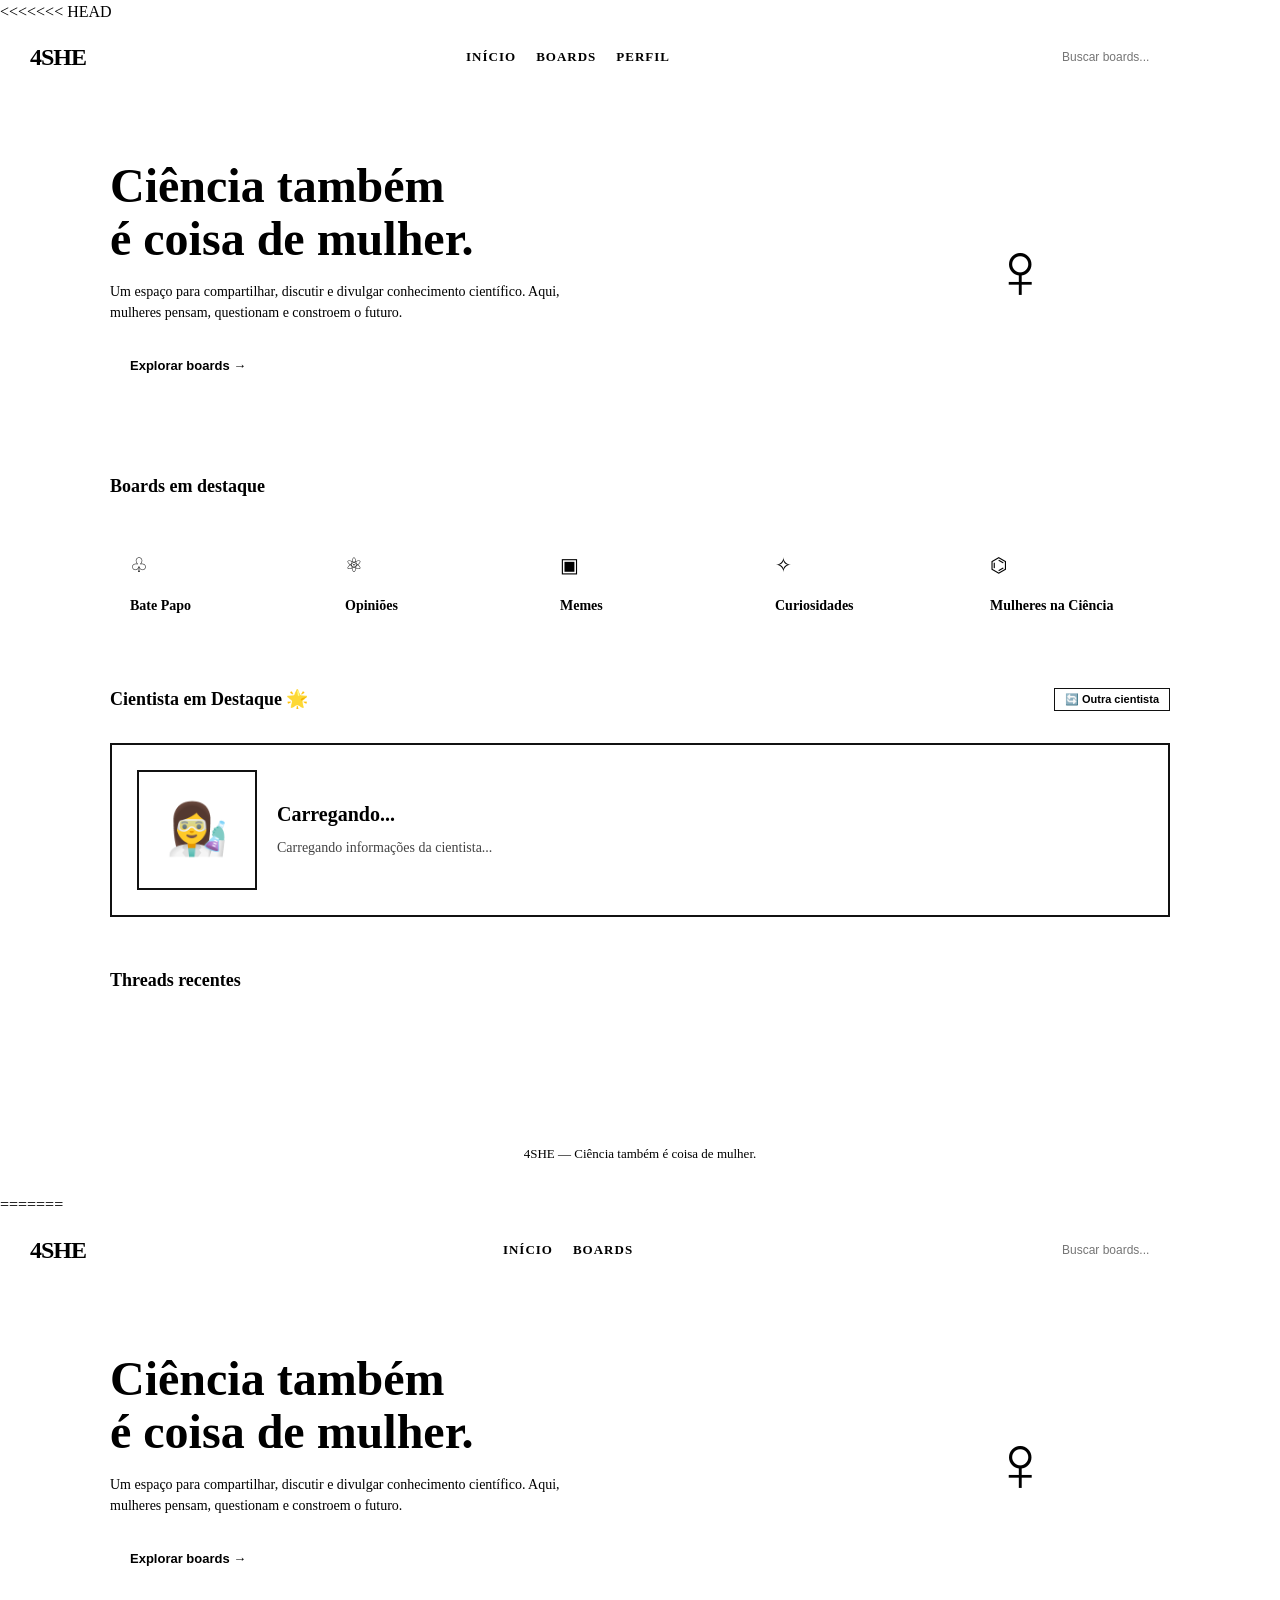
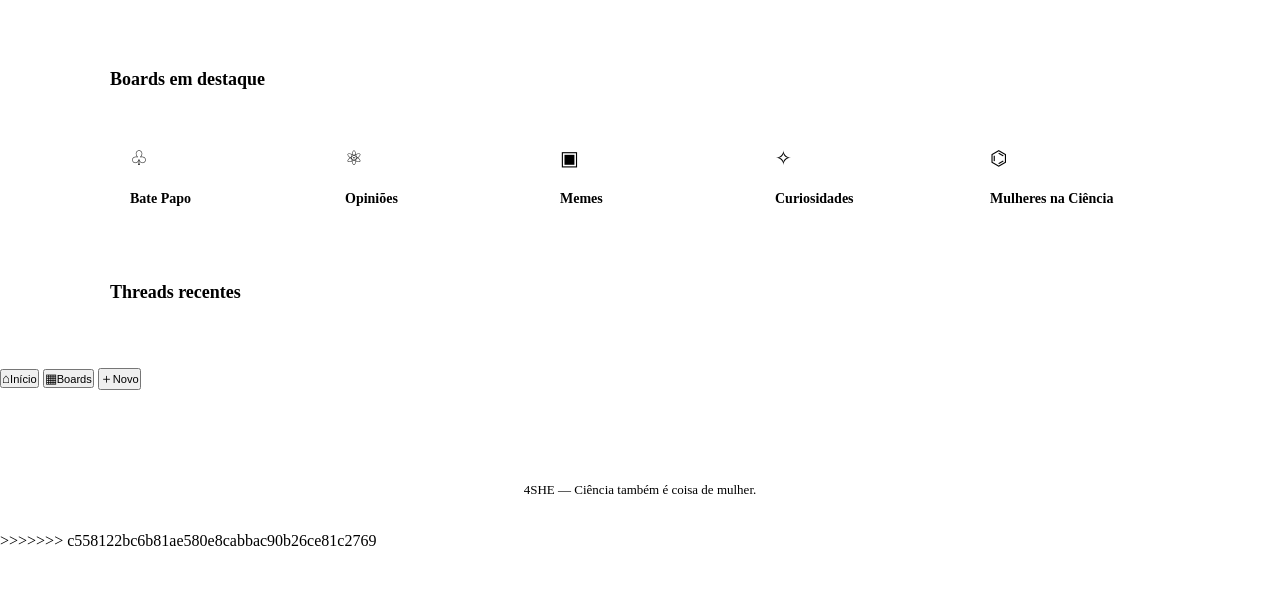
<file: public/index.html>
<<<<<<< HEAD
<!DOCTYPE html>
<html lang="pt-BR">
<head>
    <meta charset="UTF-8">
    <meta name="viewport" content="width=device-width, initial-scale=1.0, viewport-fit=cover">
    <title>4SHE — Ciência também é coisa de mulher</title>
    <link rel="stylesheet" href="css.css">
</head>
<body>

<header>
    <div class="logo" data-nav="home">4SHE</div>

    <nav class="top-nav">
        <a data-nav="home">INÍCIO</a>
        <a data-nav="boards">BOARDS</a>
        <a data-nav="perfil">PERFIL</a>
    </nav>

    <input class="search" type="text" placeholder="Buscar boards...">
</header>

<main>

    <!-- HOME -->
    <section id="page-home" class="page active">
        <div class="hero">
            <div>
                <h1>Ciência também<br>é coisa de mulher.</h1>
                <p>Um espaço para compartilhar, discutir e divulgar conhecimento científico. Aqui, mulheres pensam, questionam e constroem o futuro.</p>
                <button class="button" data-nav="boards">Explorar boards →</button>
            </div>
            <div class="hero-visual">♀</div>
        </div>

        <div class="section">
            <div class="section-title"><h2>Boards em destaque</h2></div>
            <div class="boards-grid">
                <div class="board-card" data-board="Biologia"><div class="board-icon">♧</div><h3>Bate Papo</h3></div>
                <div class="board-card" data-board="Física"><div class="board-icon">⚛</div><h3>Opiniões</h3></div>
                <div class="board-card" data-board="Computação"><div class="board-icon">▣</div><h3>Memes</h3></div>
                <div class="board-card" data-board="Astronomia"><div class="board-icon">✧</div><h3>Curiosidades</h3></div>
                <div class="board-card" data-board="Mulheres na Ciência"><div class="board-icon">⌬</div><h3>Mulheres na Ciência</h3></div>
            </div>
        </div>

        <!-- CIENTISTA EM DESTAQUE -->
        <div class="section">
            <div class="section-title" style="display: flex; justify-content: space-between; align-items: center;">
                <h2>Cientista em Destaque 🌟</h2>
                <button id="btn_trocar_cientista" style="background: none; border: 1px solid #111; padding: 4px 10px; font-size: 11px; font-weight: bold; cursor: pointer;">🔄 Outra cientista</button>
            </div>
            <div style="border: 2px solid #111; padding: 25px; background: #fff; display: grid; grid-template-columns: 120px 1fr; gap: 20px; align-items: center;" class="cientista-box">
                <div id="cientista_icone" style="width: 120px; height: 120px; border: 2px solid #111; background: var(--pink); display: flex; align-items: center; justify-content: center; font-size: 50px; flex-shrink: 0;">
                    👩‍🔬
                </div>
                <div>
                    <h3 id="cientista_nome" style="font-size: 20px; margin-bottom: 8px;">Carregando...</h3>
                    <p id="cientista_bio" style="font-size: 14px; line-height: 1.6; color: #444; word-break: break-word;">Carregando informações da cientista...</p>
                </div>
            </div>
        </div>

        <div class="section">
            <div class="section-title"><h2>Threads recentes</h2></div>
            <div id="home_threads"></div>
        </div>
    </section>

    <!-- BOARDS -->
    <section id="page-boards" class="page">
        <div class="boards-layout">
            <aside class="board-sidebar">
                <button data-board="__todas__" class="selected">⌘ Todas</button>
                <button data-board="Biologia">♧ Bate Papo</button>
                <button data-board="Física">⚛ Opiniões</button>
                <button data-board="Computação">▣ Memes</button>
                <button data-board="Astronomia">✧ Curiosidades</button>
                <button data-board="Química">⚗ Ciencias</button>
                <button data-board="Matemática">∑ Nerdices</button>
                <button data-board="Engenharia">⚙ Bate papo2</button>
                <button data-board="Mulheres na Ciência">♡ Mulheres na Ciência</button>
            </aside>

            <div class="board-content">
                <div class="board-header">
                    <div>
                        <h2 id="board_titulo">Todas as threads</h2>
                        <p id="board_desc">Todas as discussões da plataforma.</p>
                    </div>
                    <a id="link_publicar" class="publicar-thread" href="#">
                        <span class="plus">＋</span>
                        <span class="txt">PUBLICAR THREAD</span>
                    </a>
                </div>
                <div id="thread-list"></div>
            </div>
        </div>
    </section>

    <!-- PUBLICAR -->
    <section id="page-publicar" class="page">
        <div class="form-container">
            <h2 style="margin-bottom:20px;border-bottom:2px solid #111;padding-bottom:15px;">Nova Thread</h2>
            <form id="threadForm">
                <div class="form-group">
                    <label for="titulo">Título da thread</label>
                    <input type="text" id="titulo" placeholder="Digite o título da discussão" required>
                </div>
                <div class="form-group">
                    <label for="url">URL da imagem</label>
                    <input type="url" id="url" placeholder="https://exemplo.com/imagem.jpg">
                    <div class="help">Opcional. Cole o endereço de uma imagem.</div>
                </div>
                <div class="form-group">
                    <label for="texto">Texto da discussão</label>
                    <textarea id="texto" required placeholder="Escreva aqui o conteúdo da sua discussão..."></textarea>
                    <div class="help">Explique sua ideia, pergunta ou hipótese.</div>
                </div>
                <div class="buttons">
                    <button type="submit">PUBLICAR THREAD</button>
                    <button type="button" class="cancelar" data-nav="boards">CANCELAR</button>
                </div>
            </form>
            <div id="status"></div>
        </div>
    </section>

    <!-- THREAD -->
    <section id="page-thread" class="page">
        <div class="thread-page">
            <button class="back" data-nav="boards">← Voltar</button>

            <article class="post">
                <div class="post-header">
                    <strong id="thread_titulo">Carregando...</strong>
                    <span id="thread_board_tag">#board</span>
                </div>
                <!-- CAIXA DE VOTOS -->
                <div style="display: flex; align-items: center; gap: 10px; padding: 10px 15px; background: #fafafa; border-bottom: 1px solid #111;">
                    <button id="btn_upvote" style="background: none; border: 1px solid #111; padding: 4px 10px; font-weight: bold; cursor: pointer;">▲ Apoiar</button>
                    <span id="thread_votos_count" style="font-weight: bold; font-size: 14px;">0</span>
                    <button id="btn_downvote" style="background: none; border: 1px solid #111; padding: 4px 10px; font-weight: bold; cursor: pointer;">▼ Crítica</button>
                </div>
                <div class="post-body">
                    <strong id="thread_autor">@carregando</strong>
                    <img id="thread_imagem" class="sem-imagem" alt="">
                    <div class="texto" id="thread_texto">Carregando...</div>
                </div>
            </article>

            <div class="comentarios-lista" id="comentarios_lista"></div>

            <div class="comment-form">
                <input type="text" id="input_comentario" placeholder="Escreva um comentário...">
                <button id="btn_comentar">→</button>
            </div>
        </div>
    </section>

    <!-- PERFIL -->
    <section id="page-perfil" class="page">
        <div class="form-container" style="max-width: 600px;">
            <h2 style="margin-bottom:20px;border-bottom:2px solid #111;padding-bottom:15px;">Meu Perfil</h2>
            
            <div style="display: flex; align-items: center; gap: 20px; margin-bottom: 25px;">
                <div id="perfil_avatar_box" style="width: 80px; height: 80px; border: 2px solid #111; background: var(--pink); display: flex; align-items: center; justify-content: center; font-size: 32px; overflow: hidden; flex-shrink: 0;">
                    👤
                </div>
                <div>
                    <h3 id="perfil_username" style="font-size: 20px; margin-bottom: 5px;">@usuario</h3>
                    <p style="font-size: 12px; color: var(--gray);">Conta ativa no 4SHE</p>
                </div>
            </div>

            <div class="form-group">
                <label for="input_avatar_url">URL da Foto de Perfil</label>
                <input type="url" id="input_avatar_url" placeholder="https://exemplo.com/foto.jpg">
                <div class="help">Cole o link direto de uma imagem para usar como seu avatar.</div>
            </div>

            <button type="button" id="btn_salvar_perfil" class="button" style="width: 100%; margin-top: 10px; background: var(--pink); cursor: pointer;">Salvar Avatar</button>

            <div style="margin-top: 40px; border-top: 2px solid var(--light-gray); padding-top: 20px;">
                <button type="button" id="btn_sair_conta" style="width: 100%; border: 2px solid var(--danger); background: #fff; color: var(--danger); padding: 12px; font-weight: bold; cursor: pointer; font-size: 14px; transition: .15s;">SAIR DA CONTA</button>
            </div>
        </div>
    </section>

</main>

<footer>4SHE — Ciência também é coisa de mulher.</footer>

<script src="api.js"></script>
<script src="app.js"></script>
</body>
=======
<!DOCTYPE html>
<html lang="pt-BR">
<head>
    <meta charset="UTF-8">
    <meta name="viewport" content="width=device-width, initial-scale=1.0, viewport-fit=cover">
    <title>4SHE — Ciência também é coisa de mulher</title>
    <link rel="stylesheet" href="css.css">
</head>
<body>

<header>
    <div class="logo" data-nav="home">4SHE</div>

    <nav class="top-nav">
        <a data-nav="home">INÍCIO</a>
        <a data-nav="boards">BOARDS</a>
    </nav>

    <input class="search" type="text" placeholder="Buscar boards...">

</header>

<main>

    <!-- HOME -->
    <section id="page-home" class="page active">
        <div class="hero">
            <div>
                <h1>Ciência também<br>é coisa de mulher.</h1>
                <p>Um espaço para compartilhar, discutir e divulgar conhecimento científico. Aqui, mulheres pensam, questionam e constroem o futuro.</p>
                <button class="button" data-nav="boards">Explorar boards →</button>
            </div>
            <div class="hero-visual">♀</div>
        </div>

        <div class="section">
            <div class="section-title"><h2>Boards em destaque</h2></div>
            <div class="boards-grid">
                <div class="board-card" data-board="Biologia"><div class="board-icon">♧</div><h3>Bate Papo</h3></div>
                <div class="board-card" data-board="Física"><div class="board-icon">⚛</div><h3>Opiniões</h3></div>
                <div class="board-card" data-board="Computação"><div class="board-icon">▣</div><h3>Memes</h3></div>
                <div class="board-card" data-board="Astronomia"><div class="board-icon">✧</div><h3>Curiosidades</h3></div>
                <div class="board-card" data-board="Mulheres na Ciência"><div class="board-icon">⌬</div><h3>Mulheres na Ciência</h3></div>
            </div>
        </div>

        <div class="section">
            <div class="section-title"><h2>Threads recentes</h2></div>
            <div id="home_threads"></div>
        </div>
    </section>

    <!-- BOARDS -->
    <section id="page-boards" class="page">
        <div class="boards-layout">
            <aside class="board-sidebar">
                <button data-board="__todas__" class="selected">⌘ Todas</button>
                <button data-board="Biologia">♧ Bate Papo</button>
                <button data-board="Física">⚛ Opiniões</button>
                <button data-board="Computação">▣ Memes</button>
                <button data-board="Astronomia">✧ Curiosidades</button>
                <button data-board="Química">⚗ Ciencias</button>
                <button data-board="Matemática">∑ Nerdices</button>
                <button data-board="Engenharia">⚙ Bate papo2</button>
                <button data-board="Mulheres na Ciência">♡ Mulheres na Ciência</button>
            </aside>

            <div class="board-content">
                <div class="board-header">
                    <div>
                        <h2 id="board_titulo">Todas as threads</h2>
                        <p id="board_desc">Todas as discussões da plataforma.</p>
                    </div>
                    <a id="link_publicar" class="publicar-thread" href="#">
                        <span class="plus">＋</span>
                        <span class="txt">PUBLICAR THREAD</span>
                    </a>
                </div>
                <div id="thread-list"></div>
            </div>
        </div>
    </section>

    <!-- PUBLICAR -->
    <section id="page-publicar" class="page">
        <div class="form-container">
            <h2 style="margin-bottom:20px;border-bottom:2px solid #111;padding-bottom:15px;">Nova Thread</h2>
            <form id="threadForm">
                <div class="form-group">
                    <label for="titulo">Título da thread</label>
                    <input type="text" id="titulo" placeholder="Digite o título da discussão" required>
                </div>
                <div class="form-group">
                    <label for="url">URL da imagem</label>
                    <input type="url" id="url" placeholder="https://exemplo.com/imagem.jpg">
                    <div class="help">Opcional. Cole o endereço de uma imagem.</div>
                </div>
                <div class="form-group">
                    <label for="texto">Texto da discussão</label>
                    <textarea id="texto" required placeholder="Escreva aqui o conteúdo da sua discussão..."></textarea>
                    <div class="help">Explique sua ideia, pergunta ou hipótese.</div>
                </div>
                <div class="buttons">
                    <button type="submit">PUBLICAR THREAD</button>
                    <button type="button" class="cancelar" data-nav="boards">CANCELAR</button>
                </div>
            </form>
            <div id="status"></div>
        </div>
    </section>

    <!-- THREAD -->
    <section id="page-thread" class="page">
        <div class="thread-page">
            <button class="back" data-nav="boards">← Voltar</button>

            <article class="post">
                <div class="post-header">
                    <strong id="thread_titulo">Carregando...</strong>
                    <span id="thread_board_tag">#board</span>
                </div>
                <div class="post-body">
                    <strong id="thread_autor">@carregando</strong>
                    <img id="thread_imagem" class="sem-imagem" alt="">
                    <div class="texto" id="thread_texto">Carregando...</div>
                </div>
            </article>

            <div class="comentarios-lista" id="comentarios_lista"></div>

            <div class="comment-form">
                <input type="text" id="input_comentario" placeholder="Escreva um comentário...">
                <button id="btn_comentar">→</button>
            </div>
        </div>
    </section>

</main>

<nav class="mobile-nav">
    <button data-nav="home">⌂<small>Início</small></button>
    <button data-nav="boards">▦<small>Boards</small></button>
    <button data-nav="publicar">＋<small>Novo</small></button>
</nav>

<footer>4SHE — Ciência também é coisa de mulher.</footer>

<script src="api.js"></script>
<script src="app.js"></script>
</body>
>>>>>>> c558122bc6b81ae580e8cabbac90b26ce81c2769
</html>
</file>
<file: public/css.css>
<<<<<<< HEAD
:root {
    --pink: #f4b4e6;
    --dark: #111111;
    --gray: #666666;
    --light-gray: #e8e8e8;
    --danger: #d84b4b;
    --font: -apple-system, BlinkMacSystemFont, "Segoe UI", Roboto, Helvetica, Arial, sans-serif;
}

* {
    box-sizing: border-box;
    margin: 0;
    padding: 0;
}

body {
    font-family: var(--font);
    color: var(--dark);
    background-color: #ffffff;
    line-height: 1.5;
    padding-bottom: 60px;
}

header {
    display: flex;
    align-items: center;
    justify-content: space-between;
    padding: 15px 30px;
    border-bottom: 2px solid var(--dark);
    background: #fff;
    position: sticky;
    top: 0;
    z-index: 100;
}

.logo {
    font-weight: 900;
    font-size: 24px;
    letter-spacing: -1px;
    cursor: pointer;
}

.top-nav {
    display: flex;
    gap: 20px;
}

.top-nav a {
    font-weight: 700;
    font-size: 13px;
    letter-spacing: 1px;
    cursor: pointer;
    text-decoration: none;
    color: var(--dark);
}

.top-nav a:hover {
    text-decoration: underline;
}

.search {
    border: 1px solid var(--dark);
    padding: 6px 12px;
    font-size: 12px;
    width: 200px;
}

main {
    max-width: 1100px;
    margin: 0 auto;
    padding: 30px 20px;
}

.page {
    display: none;
}

.page.active {
    display: block;
}

.hero {
    display: grid;
    grid-template-columns: 1fr 300px;
    gap: 40px;
    align-items: center;
    padding: 40px 0;
}

.hero h1 {
    font-size: 48px;
    line-height: 1.1;
    font-weight: 800;
    margin-bottom: 15px;
}

.hero p {
    color: var(--gray);
    font-size: 14px;
    max-width: 450px;
    margin-bottom: 25px;
}

.hero-visual {
    height: 220px;
    border: 2px solid var(--dark);
    display: flex;
    align-items: center;
    justify-content: center;
    font-size: 80px;
}

.button {
    background: var(--pink);
    border: 2px solid var(--dark);
    padding: 10px 20px;
    font-weight: 700;
    font-size: 13px;
    cursor: pointer;
    display: inline-block;
}

.button:hover {
    opacity: 0.9;
}

.section {
    margin-top: 50px;
}

.section-title {
    border-bottom: 2px solid var(--dark);
    padding-bottom: 10px;
    margin-bottom: 20px;
}

.section-title h2 {
    font-size: 18px;
    font-weight: 800;
}

.boards-grid {
    display: grid;
    grid-template-columns: repeat(auto-fill, minmax(180px, 1fr));
    gap: 15px;
}

.board-card {
    border: 1px solid var(--dark);
    padding: 20px;
    cursor: pointer;
    transition: transform 0.1s;
}

.board-card:hover {
    background: #fafafa;
}

.board-icon {
    font-size: 20px;
    margin-bottom: 15px;
}

.board-card h3 {
    font-size: 14px;
    font-weight: 700;
}

.thread {
    display: flex;
    align-items: center;
    gap: 15px;
    padding: 15px 0;
    border-bottom: 1px solid var(--light-gray);
    cursor: pointer;
}

.thread:hover {
    background: #fafafa;
}

.thread-image {
    width: 48px;
    height: 48px;
    border: 1px solid var(--dark);
    display: flex;
    align-items: center;
    justify-content: center;
    overflow: hidden;
    flex-shrink: 0;
}

.thread-image img {
    width: 100%;
    height: 100%;
    object-fit: cover;
}

.thread-meta {
    font-size: 11px;
    color: var(--gray);
    margin-top: 4px;
}

.thread-count {
    margin-left: auto;
    font-size: 11px;
    color: var(--gray);
}

.boards-layout {
    display: grid;
    grid-template-columns: 200px 1fr;
    gap: 30px;
    border: 1px solid var(--dark);
}

.board-sidebar {
    border-right: 1px solid var(--dark);
}

.board-sidebar button {
    display: block;
    width: 100%;
    text-align: left;
    padding: 12px 15px;
    background: none;
    border: none;
    border-bottom: 1px solid var(--light-gray);
    font-size: 13px;
    font-weight: 600;
    cursor: pointer;
}

.board-sidebar button.selected {
    background: var(--pink);
}

.board-content {
    padding: 20px;
}

.board-header {
    display: flex;
    justify-content: space-between;
    align-items: flex-start;
    margin-bottom: 30px;
}

.publicar-thread {
    background: var(--pink);
    border: 1px solid var(--dark);
    padding: 8px 12px;
    text-decoration: none;
    color: var(--dark);
    font-size: 11px;
    font-weight: 800;
    display: inline-flex;
    align-items: center;
    gap: 6px;
    cursor: pointer;
    white-space: nowrap;
}

.publicar-thread .plus {
    font-size: 14px;
    line-height: 1;
}

.form-container {
    max-width: 500px;
    margin: 0 auto;
    border: 1px solid var(--dark);
    padding: 30px;
}

.form-group {
    margin-bottom: 20px;
}

.form-group label {
    display: block;
    font-size: 12px;
    font-weight: 700;
    margin-bottom: 5px;
}

.form-group input, .form-group textarea {
    width: 100%;
    padding: 10px;
    border: 1px solid var(--dark);
    font-family: inherit;
}

.form-group textarea {
    height: 120px;
    resize: vertical;
}

.help {
    font-size: 10px;
    color: var(--gray);
    margin-top: 4px;
}

.buttons {
    display: flex;
    gap: 10px;
}

.buttons button {
    flex: 1;
    padding: 10px;
    font-weight: 700;
    border: 1px solid var(--dark);
    cursor: pointer;
}

.buttons button[type="submit"] {
    background: var(--pink);
}

.buttons button.cancelar {
    background: #fff;
}

#status {
    margin-top: 15px;
    padding: 10px;
    font-size: 12px;
    font-weight: bold;
    display: none;
}

.thread-page {
    max-width: 700px;
    margin: 0 auto;
}

.back {
    background: none;
    border: none;
    font-weight: bold;
    cursor: pointer;
    margin-bottom: 15px;
}

.post {
    border: 1px solid var(--dark);
    margin-bottom: 30px;
}

.post-header {
    padding: 10px 15px;
    border-bottom: 1px solid var(--dark);
    display: flex;
    justify-content: space-between;
}

.post-body {
    padding: 15px;
}

.post-body img {
    max-width: 100%;
    margin: 15px 0;
    display: block;
}

.post-body img.sem-imagem {
    display: none;
}

.comentarios-lista {
    margin-bottom: 20px;
}

.comentario {
    border-bottom: 1px solid var(--light-gray);
    padding: 10px 0;
}

.comentario-header {
    font-size: 11px;
    color: var(--gray);
    display: flex;
    gap: 10px;
    margin-bottom: 4px;
}

.comentario-body {
    font-size: 13px;
}

.sem-comentarios {
    font-size: 12px;
    color: var(--gray);
    padding: 15px 0;
}

.comment-form {
    display: flex;
    gap: 10px;
}

.comment-form input {
    flex: 1;
    padding: 10px;
    border: 1px solid var(--dark);
}

.comment-form button {
    padding: 0 20px;
    background: var(--pink);
    border: 1px solid var(--dark);
    font-weight: bold;
    cursor: pointer;
}

.modal-overlay {
    position: fixed;
    top: 0; left: 0; right: 0; bottom: 0;
    background: rgba(0, 0, 0, 0.5);
    display: none;
    align-items: center;
    justify-content: center;
    z-index: 1000;
}

.modal-overlay.active {
    display: flex;
}

.modal-box {
    background: #fff;
    border: 2px solid var(--dark);
    padding: 30px;
    width: 90%;
    max-width: 400px;
}

.modal-box h2 {
    margin-bottom: 10px;
}

.modal-box p {
    font-size: 12px;
    color: var(--gray);
    margin-bottom: 20px;
}

.modal-box input {
    width: 100%;
    padding: 10px;
    border: 1px solid var(--dark);
    margin-bottom: 10px;
}

.modal-box button {
    width: 100%;
    padding: 10px;
    background: var(--pink);
    border: 1px solid var(--dark);
    font-weight: bold;
    cursor: pointer;
}

.hidden {
    display: none !important;
}

.btn-admin-edit {
    border: 1px solid #111;
    background: #fff;
    padding: 6px 12px;
    font-size: 12px;
    font-weight: bold;
    cursor: pointer;
}

.btn-admin-edit:hover {
    background: var(--pink);
}

.btn-admin-delete {
    border: 1px solid var(--danger);
    background: #fff;
    color: var(--danger);
    padding: 6px 12px;
    font-size: 12px;
    font-weight: bold;
    cursor: pointer;
}

.btn-admin-delete:hover {
    background: var(--danger);
    color: #fff;
}

footer {
    text-align: center;
    padding: 30px 20px;
    font-size: 13px;
    font-weight: 500;
    border-top: 2px solid var(--dark);
    margin-top: 60px;
    background: #fff;
}

@media (max-width: 768px) {
    .hero { grid-template-columns: 1fr; }
    .hero-visual { display: none; }
    .top-nav, .search { display: none; }
    .boards-layout { grid-template-columns: 1fr; }
    .board-sidebar { display: flex; overflow-x: auto; }
    .board-sidebar button { white-space: nowrap; border-right: 1px solid var(--light-gray); }
}

@media (max-width: 600px) {
    .cientista-box {
        grid-template-columns: 1fr !important;
        text-align: center;
    }
    .cientista-box > div:first-child {
        margin: 0 auto;
    }
=======
/* RESET */
* { margin: 0; padding: 0; box-sizing: border-box; }
html { -webkit-text-size-adjust: 100%; -webkit-tap-highlight-color: transparent; }
body { font-family: Arial, Helvetica, sans-serif; background: #fff; color: #111; overflow-x: hidden; padding-bottom: 0; }
button, input, textarea, select { font: inherit; color: inherit; }
button { cursor: pointer; }
a { color: inherit; text-decoration: none; cursor: pointer; }
img { max-width: 100%; display: block; }

:root {
    --black: #111; --white: #fff; --gray: #666;
    --light-gray: #e8e8e8; --lighter-gray: #f7f7f7;
    --pink: #f2b7e8; --pink-strong: #d94fbd;
    --danger: #d84b4b; --green: #438c62;
    --header-h: 64px; --mobile-nav-h: 60px;
}

/* HEADER */
header {
    height: var(--header-h);
    border-bottom: 2px solid var(--black);
    display: flex; align-items: center; justify-content: space-between;
    gap: 12px; padding: 0 28px;
    position: sticky; top: 0; background: #fff; z-index: 100;
}
.logo { font-size: 25px; font-weight: 900; letter-spacing: -1px; flex-shrink: 0; cursor: pointer; }
.top-nav { display: flex; align-items: center; gap: 25px; }
.top-nav a { font-size: 13px; font-weight: bold; }
.top-nav a:hover { color: var(--pink-strong); }
.search { width: 220px; height: 34px; border: 1px solid var(--black); padding: 0 12px; outline: none; flex-shrink: 1; min-width: 100px; font-size: 13px; }
.search:focus { background: var(--lighter-gray); }
.role-area { display: flex; align-items: center; gap: 10px; flex-shrink: 0; }
.role-select { border: 1px solid var(--black); background: #fff; padding: 8px 12px; font-size: 12px; font-weight: bold; max-width: 140px; }
.username-tag { font-size: 12px; font-weight: bold; color: var(--pink-strong); white-space: nowrap; }

/* LAYOUT */
main { max-width: 1250px; margin: auto; padding: 35px 25px 80px; }
.page { display: none; }
.page.active { display: block; }

/* HERO */
.hero { border-bottom: 2px solid var(--black); padding: 40px 0; display: grid; grid-template-columns: 1.2fr 1fr; gap: 50px; align-items: center; }
.hero h1 { font-size: clamp(40px, 6vw, 76px); line-height: .95; letter-spacing: -4px; max-width: 650px; }
.hero p { margin-top: 25px; max-width: 580px; color: #444; line-height: 1.6; font-size: 15px; }
.button { display: inline-block; margin-top: 25px; border: 2px solid var(--black); background: var(--pink); padding: 12px 18px; font-weight: bold; transition: .15s; font-size: 14px; }
.button:hover { background: var(--black); color: #fff; }
.hero-visual { height: 280px; border: 2px solid var(--black); display: flex; align-items: center; justify-content: center; font-size: 110px; background: var(--lighter-gray); }

/* SECTION */
.section { margin-top: 45px; }
.section-title { border-bottom: 2px solid var(--black); padding-bottom: 12px; margin-bottom: 20px; display: flex; justify-content: space-between; align-items: center; gap: 12px; }
.section-title h2 { font-size: 24px; }

/* BOARDS GRID */
.boards-grid { display: grid; grid-template-columns: repeat(5, 1fr); gap: 12px; }
.board-card { border: 1px solid var(--black); padding: 18px; min-height: 130px; background: #fff; transition: .15s; cursor: pointer; }
.board-card:hover { background: var(--pink); transform: translateY(-2px); }
.board-icon { font-size: 28px; margin-bottom: 15px; }
.board-card h3 { font-size: 16px; margin-bottom: 7px; }
.board-card p { font-size: 11px; color: var(--gray); }

/* THREAD ITEM */
.thread-list { border-top: 1px solid var(--black); }
.thread { display: grid; grid-template-columns: 60px 1fr auto; gap: 15px; padding: 18px 8px; border-bottom: 1px solid var(--light-gray); align-items: center; cursor: pointer; transition: background .12s; }
.thread:hover { background: var(--lighter-gray); }
.thread-image { width: 52px; height: 52px; border: 1px solid var(--black); display: flex; align-items: center; justify-content: center; background: var(--pink); font-size: 22px; overflow: hidden; flex-shrink: 0; }
.thread-image img { width: 100%; height: 100%; object-fit: cover; }
.thread h3 { font-size: 15px; margin-bottom: 6px; line-height: 1.3; word-break: break-word; }
.thread-meta { font-size: 11px; color: var(--gray); }
.thread-count { font-size: 11px; white-space: nowrap; color: var(--gray); }

/* BOARDS PAGE */
.boards-layout { display: grid; grid-template-columns: 230px 1fr; border: 1px solid var(--black); }
.board-sidebar { border-right: 1px solid var(--black); }
.board-sidebar button { width: 100%; text-align: left; padding: 14px; border: 0; border-bottom: 1px solid var(--light-gray); background: #fff; font-size: 13px; transition: .12s; }
.board-sidebar button:hover, .board-sidebar button.selected { background: var(--pink); font-weight: bold; }
.board-content { padding: 25px; }
.board-header { display: flex; justify-content: space-between; align-items: flex-start; gap: 20px; margin-bottom: 25px; flex-wrap: wrap; }
.board-header h2 { font-size: 24px; margin-bottom: 8px; }
.board-header p { font-size: 13px; color: var(--gray); }

/* BOTÃO PUBLICAR */
.publicar-thread { display: inline-flex; align-items: center; gap: 10px; border: 2px solid var(--black); background: var(--pink); color: var(--black); padding: 12px 22px; font-weight: bold; font-size: 13px; letter-spacing: .5px; transition: all .15s ease; white-space: nowrap; cursor: pointer; }
.publicar-thread:hover { background: var(--black); color: #fff; transform: translateY(-2px); box-shadow: 4px 4px 0 var(--pink-strong); }
.publicar-thread:active { transform: translateY(0); box-shadow: 2px 2px 0 var(--pink-strong); }
.publicar-thread .plus { font-size: 16px; font-weight: 900; line-height: 1; }

/* THREAD COMPLETA */
.thread-page { max-width: 850px; margin: auto; }
.back { border: 0; background: transparent; margin-bottom: 25px; font-weight: bold; font-size: 13px; cursor: pointer; }
.post { border: 1px solid var(--black); margin-bottom: 15px; background: #fff; }
.post-header { padding: 12px 15px; border-bottom: 1px solid var(--black); background: var(--lighter-gray); display: flex; justify-content: space-between; gap: 10px; font-size: 12px; flex-wrap: wrap; }
.post-body { padding: 20px; line-height: 1.6; word-break: break-word; }
.post-body img { max-width: 100%; height: auto; max-height: 500px; object-fit: contain; margin-bottom: 20px; border: 1px solid var(--black); }
.post-actions { padding: 10px 15px; border-top: 1px solid var(--light-gray); font-size: 12px; display: flex; gap: 20px; flex-wrap: wrap; }
.texto { font-size: 15px; line-height: 1.7; white-space: pre-wrap; word-break: break-word; margin-top: 15px; }
.sem-imagem { display: none; }

/* COMENTÁRIOS */
.comentarios-lista { margin-top: 30px; }
.comentarios-lista h3 { font-size: 18px; margin-bottom: 15px; padding-bottom: 10px; border-bottom: 1px solid var(--light-gray); }
.comentario { border: 1px solid var(--black); margin-bottom: 12px; padding: 15px; background: #fff; }
.comentario-header { display: flex; justify-content: space-between; gap: 10px; font-size: 12px; font-weight: bold; margin-bottom: 10px; padding-bottom: 8px; border-bottom: 1px solid var(--light-gray); flex-wrap: wrap; }
.comentario-header span:last-child { color: var(--gray); font-weight: normal; }
.comentario-body { font-size: 14px; line-height: 1.6; white-space: pre-wrap; word-break: break-word; }
.sem-comentarios { font-size: 13px; color: var(--gray); text-align: center; padding: 30px 20px; border: 1px dashed var(--light-gray); }

/* FORM COMENTÁRIO */
.comment-form { display: flex; margin-top: 25px; }
.comment-form input { flex: 1; height: 46px; border: 2px solid var(--black); border-right: 0; padding: 10px 14px; font-size: 14px; outline: none; min-width: 0; }
.comment-form input:focus { background: var(--lighter-gray); }
.comment-form button { border: 2px solid var(--black); background: var(--pink); padding: 0 22px; font-weight: bold; font-size: 18px; flex-shrink: 0; transition: .12s; }
.comment-form button:hover { background: var(--black); color: #fff; }

/* FORM PUBLICAR */
.form-container { background: #fff; border: 2px solid var(--black); padding: 30px; max-width: 850px; margin: auto; }
.form-group { margin-bottom: 25px; }
label { display: block; font-size: 14px; font-weight: bold; margin-bottom: 8px; }
.form-container input, .form-container textarea { width: 100%; border: 2px solid var(--black); background: #f9f9f9; padding: 12px; font-family: inherit; font-size: 15px; outline: none; }
.form-container input:focus, .form-container textarea:focus { background: #fff; }
.form-container textarea { min-height: 220px; resize: vertical; }
.help { margin-top: 6px; font-size: 12px; color: #666; }
.buttons { display: flex; gap: 10px; margin-top: 30px; }
.buttons button { border: 2px solid var(--black); padding: 12px 22px; font-weight: bold; font-size: 14px; background: #111; color: #fff; transition: .15s; }
.buttons button:hover { background: #fff; color: #111; }
.buttons .cancelar { background: #fff; color: #111; }
#status { margin-top: 20px; padding: 12px; border: 2px solid var(--black); display: none; font-size: 14px; background: #d8f1df; }

/* MODAL */
.modal-overlay { position: fixed; inset: 0; background: rgba(0,0,0,.75); display: none; align-items: center; justify-content: center; z-index: 9999; padding: 20px; }
.modal-overlay.active { display: flex; }
.modal-box { background: #fff; border: 2px solid var(--black); padding: 35px; max-width: 420px; width: 100%; max-height: 90vh; overflow-y: auto; }
.modal-box h2 { font-size: 24px; margin-bottom: 10px; }
.modal-box p { font-size: 13px; color: var(--gray); margin-bottom: 20px; line-height: 1.5; }
.modal-box input { width: 100%; border: 2px solid var(--black); padding: 12px 14px; font-size: 15px; margin-bottom: 15px; outline: none; }
.modal-box input:focus { background: var(--lighter-gray); }
.modal-box button { border: 2px solid var(--black); background: var(--pink); padding: 12px 20px; font-weight: bold; width: 100%; font-size: 14px; letter-spacing: .5px; transition: .15s; }
.modal-box button:hover { background: var(--black); color: #fff; }

/* FOOTER */
footer { border-top: 2px solid var(--black); padding: 25px; text-align: center; font-size: 11px; color: var(--gray); }

/* BUSCA */
.board-card.hidden, .board-sidebar button.hidden { display: none; }

/* MOBILE NAV */
.mobile-nav { display: none; position: fixed; bottom: 0; left: 0; right: 0; height: var(--mobile-nav-h); background: #fff; border-top: 2px solid var(--black); z-index: 200; justify-content: space-around; align-items: center; padding-bottom: env(safe-area-inset-bottom, 0); }
.mobile-nav button { border: 0; background: transparent; display: flex; flex-direction: column; align-items: center; justify-content: center; gap: 2px; font-size: 20px; flex: 1; height: 100%; }
.mobile-nav button:active { background: var(--lighter-gray); }
.mobile-nav small { display: block; font-size: 9px; font-weight: bold; }

/* TABLET */
@media (max-width: 900px) {
    header { padding: 0 16px; height: 58px; }
    .top-nav { display: none; }
    .search { width: 180px; height: 32px; font-size: 13px; }
    main { padding: 25px 18px 100px; }
    .hero { grid-template-columns: 1fr; padding: 30px 0; gap: 30px; }
    .hero h1 { font-size: 44px; letter-spacing: -2px; }
    .hero-visual { height: 180px; font-size: 70px; }
    .boards-grid { grid-template-columns: repeat(2, 1fr); }
    .boards-layout { grid-template-columns: 1fr; }
    .board-sidebar { border-right: 0; border-bottom: 1px solid var(--black); display: flex; overflow-x: auto; -webkit-overflow-scrolling: touch; }
    .board-sidebar button { min-width: 140px; border-right: 1px solid var(--light-gray); border-bottom: 0; white-space: nowrap; }
    .board-content { padding: 20px; }
    .board-header { flex-direction: column; align-items: stretch; }
    .publicar-thread { align-self: flex-start; }
}

/* MOBILE */
@media (max-width: 600px) {
    body { padding-bottom: var(--mobile-nav-h); }
    header { height: 54px; padding: 0 12px; gap: 8px; }
    .logo { font-size: 21px; }
    .search { max-width: 130px; height: 30px; font-size: 12px; padding: 0 10px; }
    .role-select { padding: 6px 8px; font-size: 10px; max-width: 100px; }
    .username-tag { display: none; }
    main { padding: 18px 12px 90px; }
    .hero { border-bottom: 1px solid var(--black); padding: 22px 0; gap: 20px; }
    .hero h1 { font-size: 36px; letter-spacing: -1.5px; }
    .hero p { font-size: 13px; margin-top: 15px; }
    .button { padding: 10px 16px; font-size: 13px; }
    .hero-visual { height: 130px; font-size: 60px; }
    .section { margin-top: 30px; }
    .section-title { padding-bottom: 10px; margin-bottom: 15px; }
    .section-title h2 { font-size: 19px; }
    .boards-grid { grid-template-columns: 1fr 1fr; gap: 8px; }
    .board-card { min-height: 100px; padding: 12px; }
    .board-icon { font-size: 22px; margin-bottom: 8px; }
    .board-card h3 { font-size: 13px; }
    .board-card p { font-size: 10px; }
    .thread { grid-template-columns: 44px 1fr; padding: 14px 4px; gap: 12px; }
    .thread-image { width: 44px; height: 44px; font-size: 18px; }
    .thread h3 { font-size: 13px; margin-bottom: 4px; }
    .thread-meta { font-size: 10px; }
    .thread-count { display: none; }
    .post { border-left: 0; border-right: 0; margin-left: -12px; margin-right: -12px; }
    .post-header { font-size: 11px; padding: 10px 14px; }
    .post-body { padding: 16px; font-size: 14px; }
    .post-body img { max-height: 240px; margin-bottom: 14px; }
    .texto { font-size: 14px; line-height: 1.65; }
    .comentarios-lista { margin-top: 22px; }
    .comentarios-lista h3 { font-size: 16px; }
    .comentario { padding: 12px; margin-bottom: 10px; }
    .comentario-header { font-size: 11px; flex-direction: column; gap: 4px; align-items: flex-start; }
    .comentario-body { font-size: 13px; }
    .comment-form { margin-top: 18px; margin-left: -12px; margin-right: -12px; }
    .comment-form input { height: 44px; font-size: 16px; padding: 10px 14px; border-left: 0; }
    .comment-form button { padding: 0 18px; font-size: 17px; border-right: 0; }
    .form-container { padding: 18px; border-left: 0; border-right: 0; margin-left: -12px; margin-right: -12px; }
    .form-container input, .form-container textarea { font-size: 16px; padding: 12px; }
    .form-container textarea { min-height: 180px; }
    .buttons { flex-direction: column; }
    .buttons button { width: 100%; }
    .modal-overlay { padding: 12px; }
    .modal-box { padding: 22px; max-width: 100%; }
    .modal-box h2 { font-size: 20px; }
    .modal-box input { font-size: 16px; }
    .publicar-thread { position: fixed; bottom: calc(var(--mobile-nav-h) + 16px); right: 16px; width: 56px; height: 56px; padding: 0; border-radius: 50%; display: flex; justify-content: center; align-items: center; font-size: 0; box-shadow: 3px 3px 0 var(--black); z-index: 250; }
    .publicar-thread .plus { font-size: 30px; line-height: 1; }
    .publicar-thread .txt { display: none; }
    footer { padding: 20px 15px; font-size: 10px; }
    .mobile-nav { display: flex; }
}

@media (max-width: 380px) {
    .boards-grid { grid-template-columns: 1fr; }
    .hero h1 { font-size: 32px; letter-spacing: -1px; }
    .role-select { padding: 5px 6px; font-size: 9px; max-width: 80px; }
}

@media (min-width: 601px) {
    .mobile-nav { display: none; }
>>>>>>> c558122bc6b81ae580e8cabbac90b26ce81c2769
}
</file>
